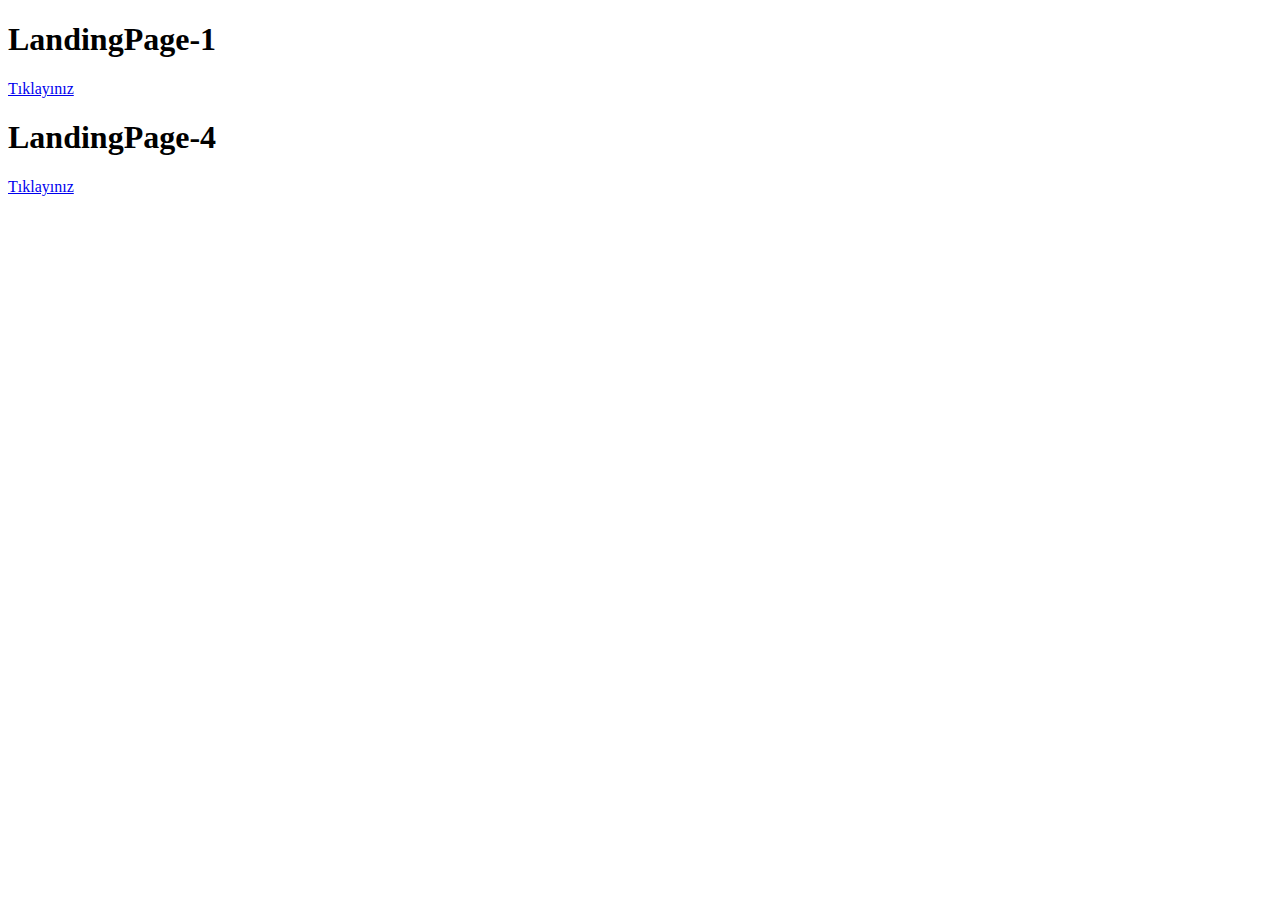
<file: index.html>
<!DOCTYPE html>
<html lang="en">
<head>
  <meta charset="UTF-8">
  <meta name="viewport" content="width=device-width, initial-scale=1.0">
  <title>LndingPageResponsive</title>
</head>
<body>
  <h1>LandingPage-1</h1>
  <a href="landingpage_1/">Tıklayınız</a>
  <h1>LandingPage-4</h1>
  <a href="landingpage_4/">Tıklayınız</a>
</body>
</html>
</file>
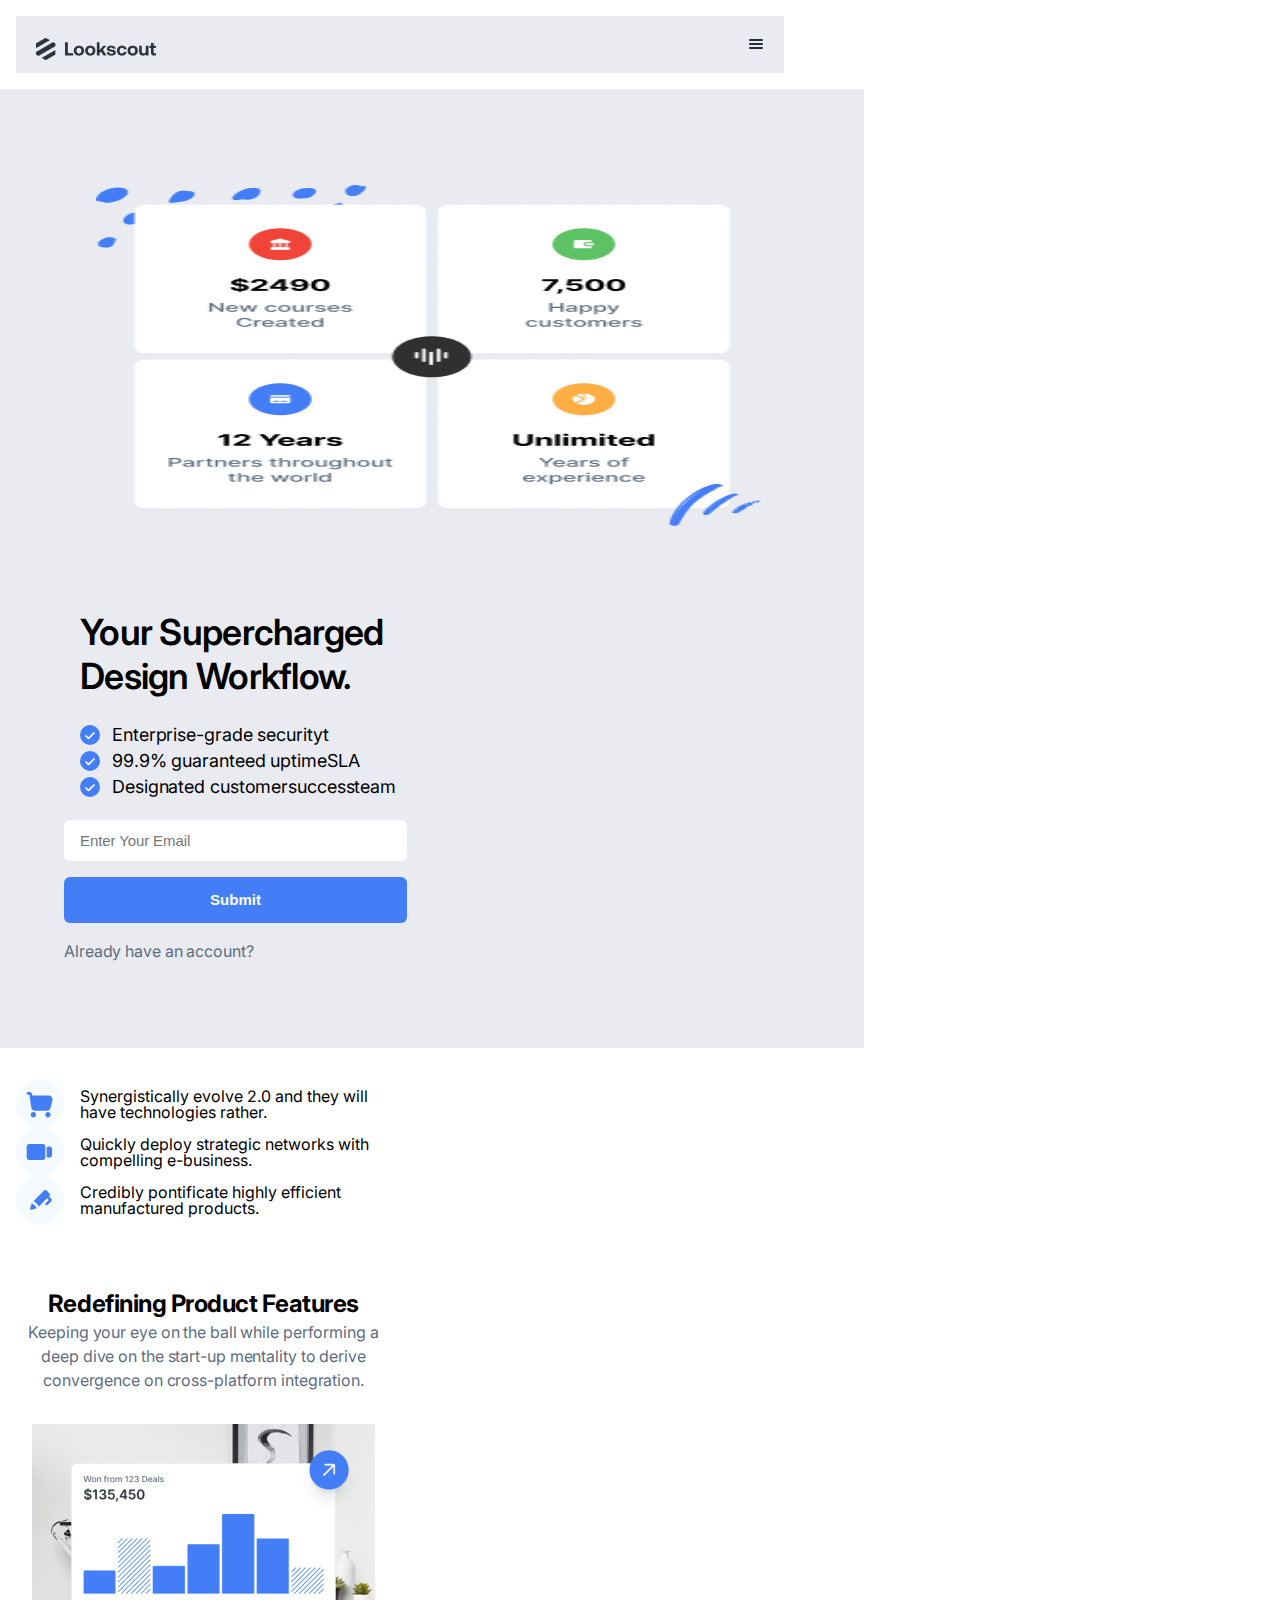
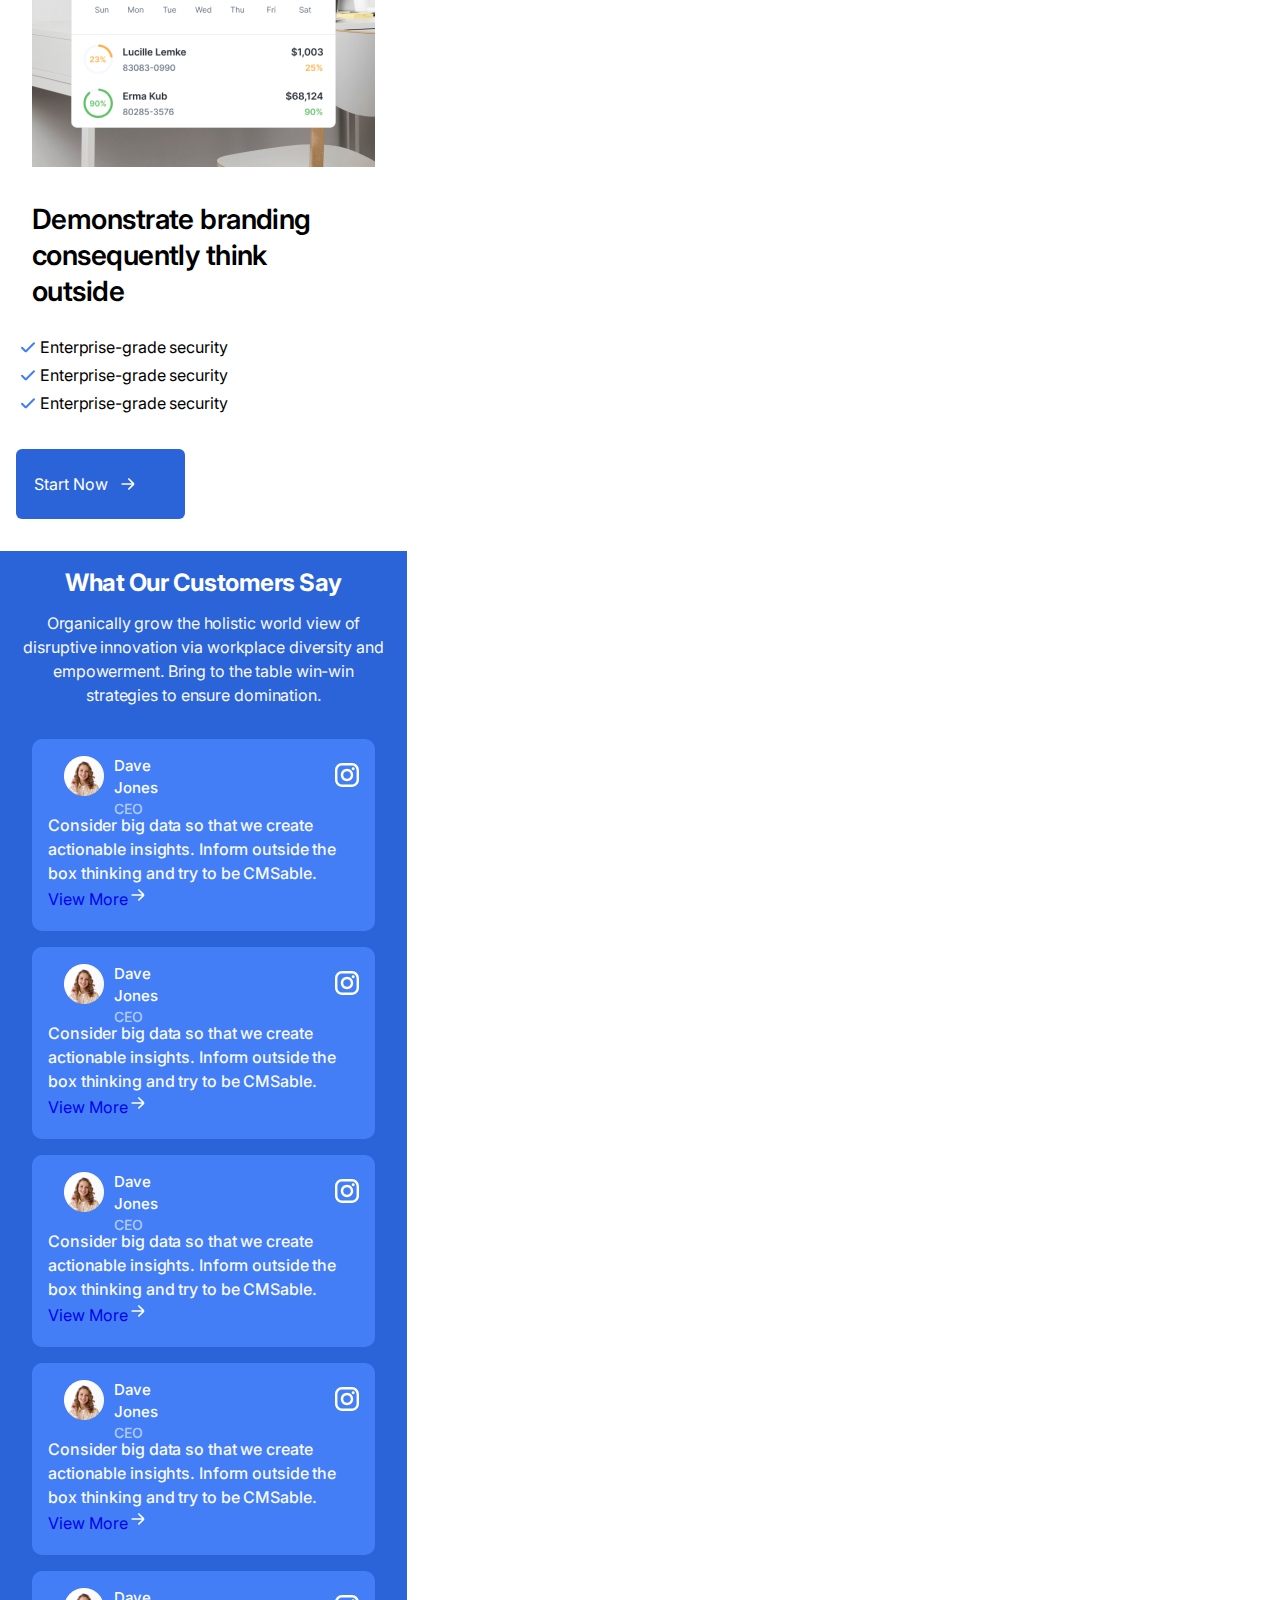
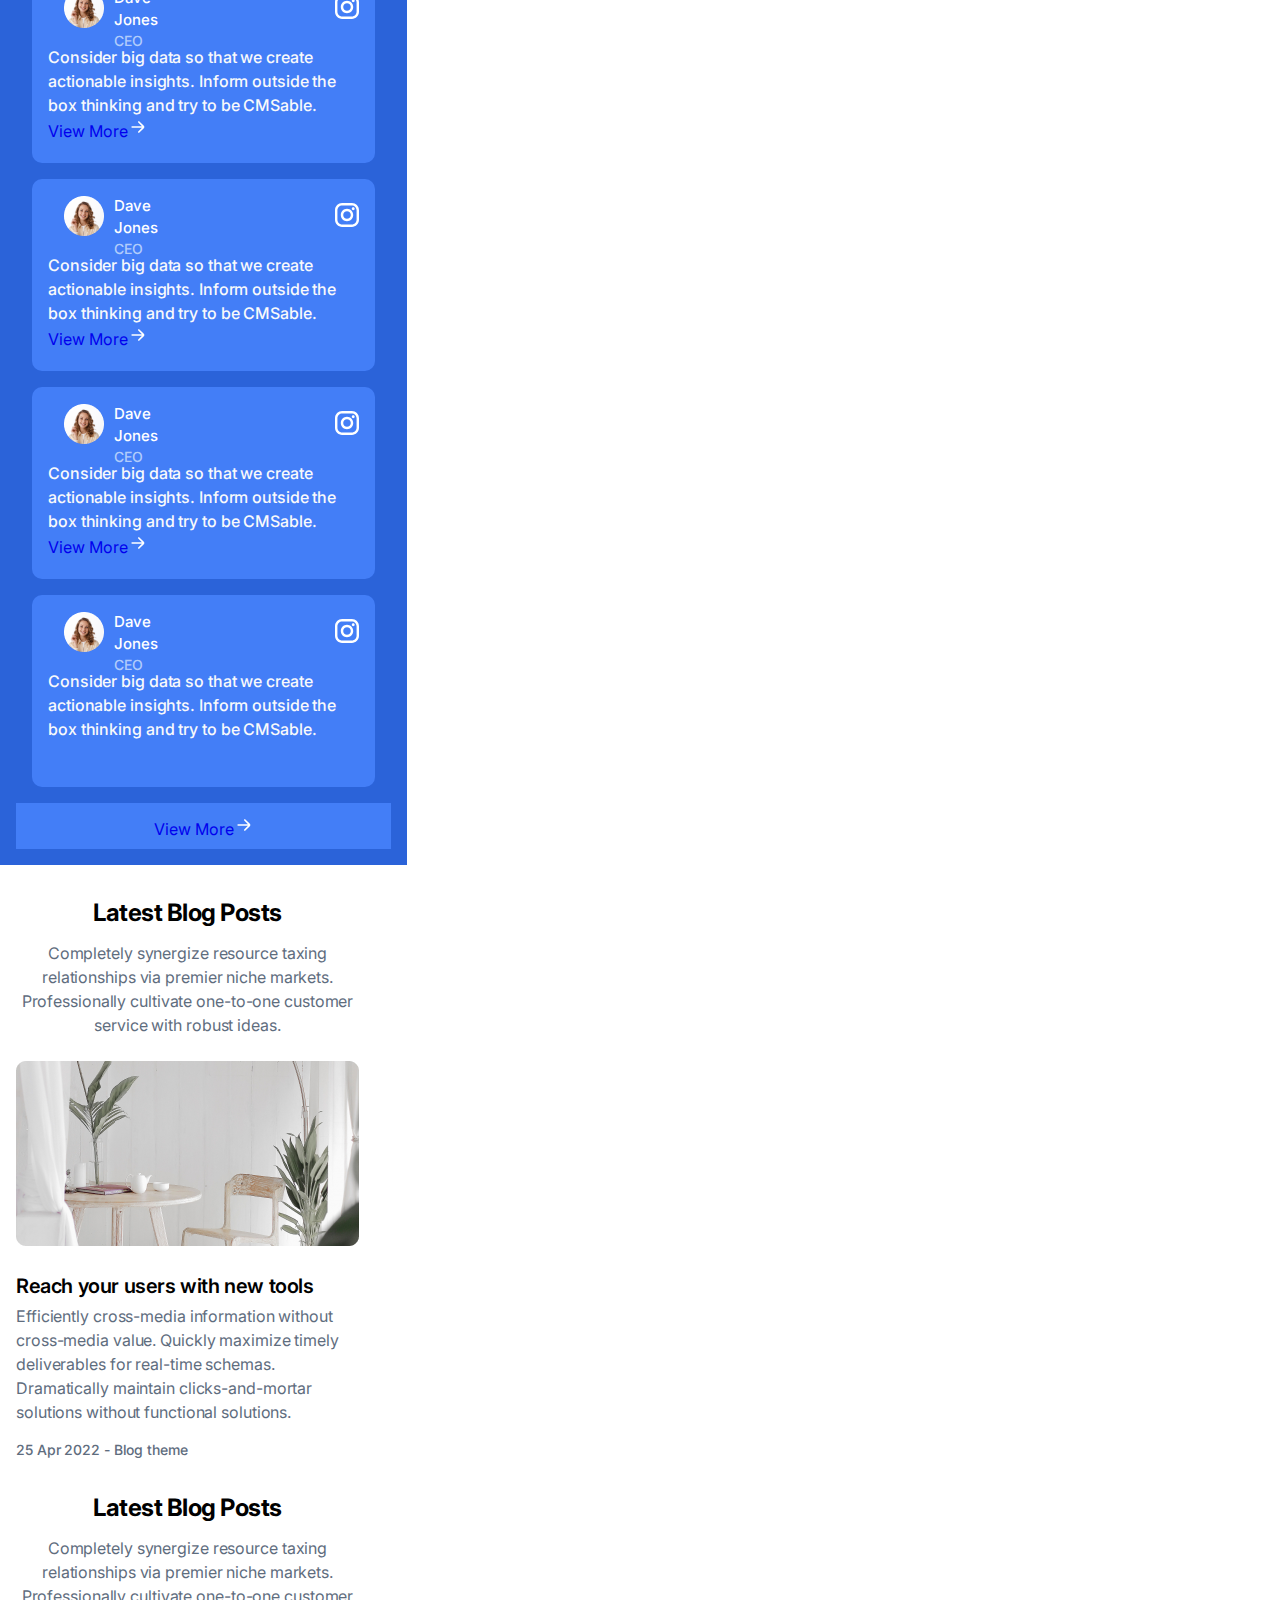
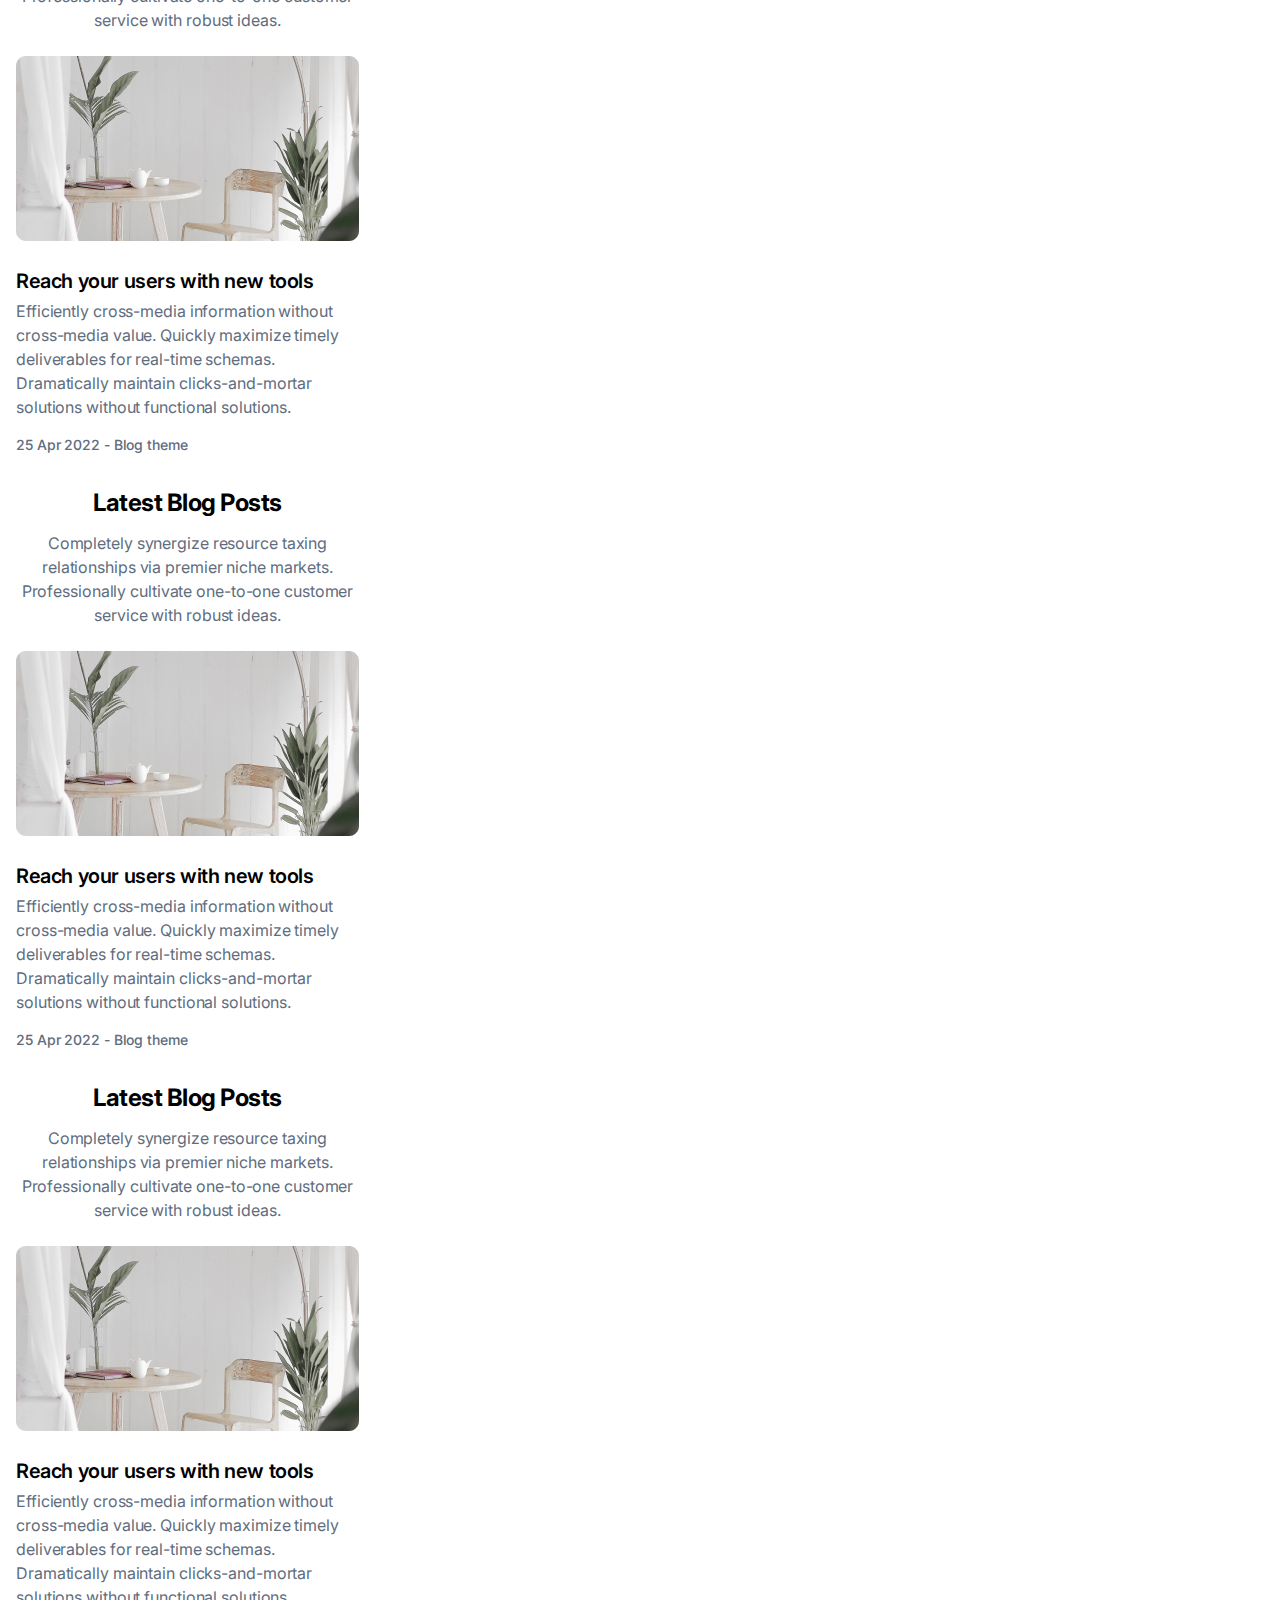
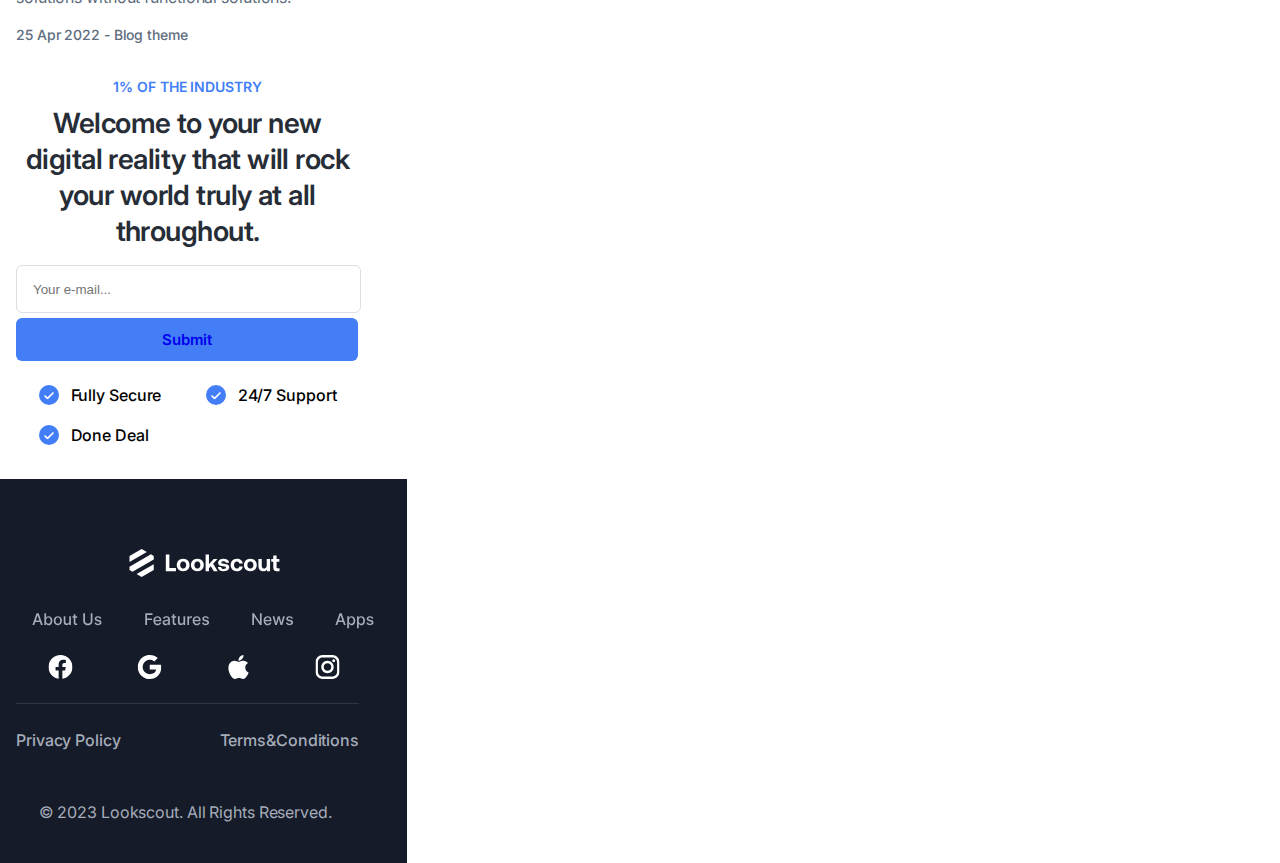
<file: landingpage_4/index.html>
<!DOCTYPE html>
<html lang="en">
  <head>
    <meta name="viewport" content="width=device-width, initial-scale=1.0" />
    <link rel="preconnect" href="https://fonts.googleapis.com" />
    <link rel="preconnect" href="https://fonts.gstatic.com" crossorigin />
    <link
      href="https://fonts.googleapis.com/css2?family=Inter:ital,opsz,wght@0,14..32,100..900;1,14..32,100..900&display=swap"
      rel="stylesheet"
    />
    <meta charset="UTF-8" />
    <link rel="stylesheet" href="css/main.css" />
    <meta name="viewport" content="width=device-width, initial-scale=1.0" />
    <title>Landing Page</title>
  </head>
  <body>
    <section class="container">
      <div class="header">
        <div class="logo">
          <a href="#"
            ><img src="images/company_logo.png" alt="CompanyLogo" />
          </a>
        </div>
        <div class="hamburger_menu">
          <a href="#">
            <img src="images/hamburger.svg" alt="hamburger-menu" />
          </a>
        </div>
      </div>
    </section>
    <div class="header_desktop">
      <div class="header_desktop_logo">
        <a href="#"><img src="images/company_logo.png" alt="Company_Logo"></a>
        <ul class="header_desktop_menu">
          <li>Home</li>
          <li>Our Products</li>
          <li>Resources</li>
          <li>Contacts</li>
        </ul>
      </div>
      <div class="desktop_signup-login">
        <a href="#">Sign Up</a>
        <a href="#">Login</a>
      </div>
    </div>
    <section class="hero">
      <div class="hero_image">
        <img src="images/hero.png" alt="HeroImage" />
      </div>
      <div class="hero_info">
        <div class="hero_first">
          <h3>Your Supercharged Design Workflow.</h3>
          <div class="hero_p">
            <p><img src="images/checkbox.svg" alt="" />Enterprise-grade securityt</p>
            <p><img src="images/checkbox.svg" alt="" />99.9% guaranteed uptimeSLA</p>
            <p><img src="images/checkbox.svg" alt="" />Designated customersuccessteam</p>
          </div>
        </div>
        <div class="hero_second">
          <input type="Email" placeholder="Enter Your Email" />
          <button><a href="#"></a>Submit</button>
          <p>Already have an account?</p>
        </div>
      </div>
    </section>
    <section class="features">
      <div class="features_first">
        <img src="images/shoppingicon.svg" alt="" />
        <p>Synergistically evolve 2.0 and they will have technologies rather.</p>
      </div>
      <div class="features_second">
        <img src="images/cameraicon.svg" alt="" />
        <p>Quickly deploy strategic networks with compelling e-business.</p>
      </div>
      <div class="features_third">
        <img src="images/penicon.svg" alt="" />
        <p>Credibly pontificate highly efficient manufactured products.</p>
      </div>
    </section>
    <section class="product">
      <div class="product_info">
        <h3>Redefining Product Features</h3>
        <p>
          Keeping your eye on the ball while performing a deep dive on the
          start-up mentality to derive convergence on cross-platform
          integration.
        </p>
      </div>
      <div class="product_mains">
        <img src="images/product.png" alt="Product_1" />
        <h3>Demonstrate branding consequently think outside</h3>
        <div class="products_p">
          <p><img src="images/check.svg" alt="" />Enterprise-grade security</p>
          <p><img src="images/check.svg" alt="" />Enterprise-grade security</p>
          <p><img src="images/check.svg" alt="" />Enterprise-grade security</p>
        </div>
        <a href="#">Start Now<img src="images/arrowright.svg" alt=""></a>
      </div>
    </section>
    <section class="costumer">
      <h3>What Our Customers Say</h3>
      <p>
        Organically grow the holistic world view of disruptive innovation via
        workplace diversity and empowerment. Bring to the table win-win
        strategies to ensure domination.
      </p>
      <div class="costumer_grid">
      <div class="costumer_comment">
        <div class="costumer_header">
          <div class="costumer_image">
            <img src="images/costumer_avatar1.png" alt="Costumer Avatar" />
            <div class="costumer_infos">
              <h5>Dave Jones</h5>
              <h6>CEO</h6>
            </div>
          </div>
          <div class="social_media">
            <img src="images/instagramicon.svg" alt="" />
          </div>
        </div>
        <div class="costumer_idea">
          <p>Consider big data so that we create actionable insights. Inform outside the box thinking and try to be CMSable.</p>
          <a href="#">View More<img src="images/arrowright.svg" alt=""></a>
        </div>
      </div>
      <div class="costumer_comment">
        <div class="costumer_header">
          <div class="costumer_image">
            <img src="images/costumer_avatar1.png" alt="Costumer Avatar" />
            <div class="costumer_infos">
              <h5>Dave Jones</h5>
              <h6>CEO</h6>
            </div>
          </div>
          <div class="social_media">
            <img src="images/instagramicon.svg" alt="" />
          </div>
        </div>
        <div class="costumer_idea">
          <p>Consider big data so that we create actionable insights. Inform outside the box thinking and try to be CMSable.</p>
          <a href="#">View More<img src="images/arrowright.svg" alt=""></a>
        </div>
      </div>
      <div class="costumer_comment">
        <div class="costumer_header">
          <div class="costumer_image">
            <img src="images/costumer_avatar1.png" alt="Costumer Avatar" />
            <div class="costumer_infos">
              <h5>Dave Jones</h5>
              <h6>CEO</h6>
            </div>
          </div>
          <div class="social_media">
            <img src="images/instagramicon.svg" alt="" />
          </div>
        </div>
        <div class="costumer_idea">
          <p>Consider big data so that we create actionable insights. Inform outside the box thinking and try to be CMSable.</p>
          <a href="#">View More<img src="images/arrowright.svg" alt=""></a>
        </div>
      </div>
      <div class="costumer_comment">
        <div class="costumer_header">
          <div class="costumer_image">
            <img src="images/costumer_avatar1.png" alt="Costumer Avatar" />
            <div class="costumer_infos">
              <h5>Dave Jones</h5>
              <h6>CEO</h6>
            </div>
          </div>
          <div class="social_media">
            <img src="images/instagramicon.svg" alt="" />
          </div>
        </div>
        <div class="costumer_idea">
          <p>Consider big data so that we create actionable insights. Inform outside the box thinking and try to be CMSable.</p>
          <a href="#">View More<img src="images/arrowright.svg" alt=""></a>
        </div>
      </div>
      <div class="costumer_comment">
        <div class="costumer_header">
          <div class="costumer_image">
            <img src="images/costumer_avatar1.png" alt="Costumer Avatar" />
            <div class="costumer_infos">
              <h5>Dave Jones</h5>
              <h6>CEO</h6>
            </div>
          </div>
          <div class="social_media">
            <img src="images/instagramicon.svg" alt="" />
          </div>
        </div>
        <div class="costumer_idea">
          <p>Consider big data so that we create actionable insights. Inform outside the box thinking and try to be CMSable.</p>
          <a href="#">View More<img src="images/arrowright.svg" alt=""></a>
        </div>
      </div>
      <div class="costumer_comment">
        <div class="costumer_header">
          <div class="costumer_image">
            <img src="images/costumer_avatar1.png" alt="Costumer Avatar" />
            <div class="costumer_infos">
              <h5>Dave Jones</h5>
              <h6>CEO</h6>
            </div>
          </div>
          <div class="social_media">
            <img src="images/instagramicon.svg" alt="" />
          </div>
        </div>
        <div class="costumer_idea">
          <p>Consider big data so that we create actionable insights. Inform outside the box thinking and try to be CMSable.</p>
          <a href="#">View More<img src="images/arrowright.svg" alt=""></a>
        </div>
      </div>
      <div class="costumer_comment">
        <div class="costumer_header">
          <div class="costumer_image">
            <img src="images/costumer_avatar1.png" alt="Costumer Avatar" />
            <div class="costumer_infos">
              <h5>Dave Jones</h5>
              <h6>CEO</h6>
            </div>
          </div>
          <div class="social_media">
            <img src="images/instagramicon.svg" alt="" />
          </div>
        </div>
        <div class="costumer_idea">
          <p>Consider big data so that we create actionable insights. Inform outside the box thinking and try to be CMSable.</p>
          <a href="#">View More<img src="images/arrowright.svg" alt=""></a>
        </div>
      </div>
      <div class="costumer_comment">
        <div class="costumer_header">
          <div class="costumer_image">
            <img src="images/costumer_avatar1.png" alt="Costumer Avatar" />
            <div class="costumer_infos">
              <h5>Dave Jones</h5>
              <h6>CEO</h6>
            </div>
          </div>
          <div class="social_media">
            <img src="images/instagramicon.svg" alt="" />
          </div>
        </div>
        <div class="costumer_idea">
          <p>Consider big data so that we create actionable insights. Inform outside the box thinking and try to be CMSable.</p>
        </div>
      </div>
    </div>
      <div class="last_button">
        <a href="#">View More<img src="images/arrowright.svg" alt=""></a>
      </div>
    </section>
    <section class="latest">
      <div class="header_latest">
        <h2>Latest Blog Posts</h2>
        <p>Completely synergize resource taxing relationships via premier niche markets. Professionally  cultivate 
        one-to-one customer service with robust ideas.</p>
      </div>
      <div class="latest_grid">
        <div class="latest_img">
          <img src="images/latest1.png" alt="Latest_1">
        </div>
        <div class="latest_info">
          <h4>Reach your users with new tools</h4>
          <p>Efficiently cross-media information without cross-media value. Quickly maximize timely deliverables
            for real-time schemas. Dramatically maintain clicks-and-mortar solutions without functional solutions.</p>
            <span>25 Apr 2022  - Blog theme</span>
        </div>
      </div>
      <div class="header_latest">
        <h2>Latest Blog Posts</h2>
        <p>Completely synergize resource taxing relationships via premier niche markets. Professionally  cultivate 
        one-to-one customer service with robust ideas.</p>
      </div>
      <div class="latest_grid">
        <div class="latest_img">
          <img src="images/latest1.png" alt="Latest_1">
        </div>
        <div class="latest_info">
          <h4>Reach your users with new tools</h4>
          <p>Efficiently cross-media information without cross-media value. Quickly maximize timely deliverables
            for real-time schemas. Dramatically maintain clicks-and-mortar solutions without functional solutions.</p>
            <span>25 Apr 2022  - Blog theme</span>
        </div>
      </div>
      <div class="header_latest">
        <h2>Latest Blog Posts</h2>
        <p>Completely synergize resource taxing relationships via premier niche markets. Professionally  cultivate 
        one-to-one customer service with robust ideas.</p>
      </div>
      <div class="latest_grid">
        <div class="latest_img">
          <img src="images/latest1.png" alt="Latest_1">
        </div>
        <div class="latest_info">
          <h4>Reach your users with new tools</h4>
          <p>Efficiently cross-media information without cross-media value. Quickly maximize timely deliverables
            for real-time schemas. Dramatically maintain clicks-and-mortar solutions without functional solutions.</p>
            <span>25 Apr 2022  - Blog theme</span>
        </div>
      </div>
      <div class="header_latest">
        <h2>Latest Blog Posts</h2>
        <p>Completely synergize resource taxing relationships via premier niche markets. Professionally  cultivate 
        one-to-one customer service with robust ideas.</p>
      </div>
      <div class="latest_grid">
        <div class="latest_img">
          <img src="images/latest1.png" alt="Latest_1">
        </div>
        <div class="latest_info">
          <h4>Reach your users with new tools</h4>
          <p>Efficiently cross-media information without cross-media value. Quickly maximize timely deliverables
            for real-time schemas. Dramatically maintain clicks-and-mortar solutions without functional solutions.</p>
            <span>25 Apr 2022  - Blog theme</span>
        </div>
      </div>
    </section>
    <section class="industry">
      <div class="industry_header">
        <h6>1% OF THE INDUSTRY</h6>
        <h3>Welcome to your new digital reality that will rock your world truly at all throughout.</h3>
      </div>
      <div class="industry_button">
        <input type="Email" placeholder="Your e-mail...">
        <a href="#">Submit</a>
      </div>
      <div class="checkbox">
        <p><img src="images/checkbox.svg" alt="">Fully Secure</p>
        <p><img src="images/checkbox.svg" alt="">24/7 Support</p>
        <p><img src="images/checkbox.svg" alt="">Done Deal</p>
      </div>
    </section>
    <section class="footer">
      <div class="footer_header">
        <div class="footer_companies">
          <div class="company_logo">
            <img src="images/company_logo_white.svg" alt="">
          </div>
          <div class="footer_links">
            <img src="images/about_us.svg" alt="About_us">
            <img src="images/features_link.svg" alt="Features">
            <img src="images/news_link.svg" alt="News">
            <img src="images/apps_link.svg" alt="Apps">
          </div>
          <div class="social_icons">
            <img src="images/facebook_white.svg" alt="Facebook">
            <img src="images/google_white.svg" alt="Google">
            <img src="images/apple_white.svg" alt="Apple">
            <img src="images/instagram_white.svg" alt="Instagram">
          </div>
        </div>
      </div>
      <div class="footer_bottem">
        <div class="footer_bottom_info">
          <p>Privacy Policy</p>
          <p>Terms&Conditions</p>
        </div>
        <div class="footer_bottom_end">
          <p>© 2023 Lookscout. All Rights Reserved.</p>
        </div>
      </div>
    </section>
  </body>
</html>
</file>
<file: landingpage_4/css/main.css>
:root {
  --black: #272D37;
  --white: #ffffff;
	--blue: #437EF7;
	--light-blue: #e6f0ff;
	--dark-white: #f8f9fb;
	--light-gray: #DAE0E6;
	--gray: #5F6D7E;
	--light-gray-border: #EAEBF0;
	--icon-bg: #F5FAFF;
	--blue-bg: #2B63D9;
}

html, body, div, span, applet, object, iframe,
h1, h2, h3, h4, h5, h6, p, blockquote, pre,
a, abbr, acronym, address, big, cite, code,
del, dfn, em, img, ins, kbd, q, s, samp,
small, strike, strong, sub, sup, tt, var,
b, u, i, center,
dl, dt, dd, ol, ul, li,
fieldset, form, label, legend,
table, caption, tbody, tfoot, thead, tr, th, td,
article, aside, canvas, details, embed, 
figure, figcaption, footer, header, hgroup, 
menu, nav, output, ruby, section, summary,
time, mark, audio, video {
	margin: 0;
	padding: 0;
	border: 0;
	font-size: 100%;
	font: inherit;
	vertical-align: baseline;
}
/* HTML5 display-role reset for older browsers */
article, aside, details, figcaption, figure, 
footer, header, hgroup, menu, nav, section {
	display: block;
}
body {
  font-family: "Inter", system-ui;
	line-height: 1;
  height: 100%;
}
ol, ul {
	list-style: none;
}
blockquote, q {
	quotes: none;
}
blockquote:before, blockquote:after,
q:before, q:after {
	content: '';
	content: none;
}
table {
	border-collapse: collapse;
	border-spacing: 0;
}

a {
  text-decoration: none;
}

.container {
  width: 100%;
	max-width: 100%;
}

.header {
  padding: 16px;
  display: flex;
  align-items: center;
  justify-content: space-between;
  border-bottom: 1px solid var(--light-gray-border);
  background-color: var(--light-gray-border);
}

.header_desktop {
  display: none;
}

.logo {
  width: 120px;
  height: 22.4px;
  top: 4.8px;
  left: 4px;
}
  

.hamburger_menu {
  width: 24px;
  height: 24px;
  gap: 8px;
  border-radius: 5px;
}


.hero {
  width: 375px;
  background-color: var(--light-gray-border);
}

.hero_image img {
  width: 343px;
  height: 343px;
  padding: 32px 16px 0;
}

.hero_info {
  width: 375px;
  padding: 32px 16px 40px 16px;
}

.hero_first {
  width: 343px;
  height: 210px;
  gap: 24px;
}

.hero_info h3 {
font-size: 36px;
font-weight: 600;
line-height: 44px;
letter-spacing: -0.02em;
text-align: left;
padding: 0 16px 24px 16px;

}

.hero_p {
  width: 343px;
  height: 98px;
  gap: 10px;
  padding: 0 16px 24px;
}

.hero_info p { 
  display: flex; 
  align-items: center;
  gap: 12px;
  font-size: 18px;
  font-weight: 400;
  line-height: 26px;
  letter-spacing: -0.10000000149011612px;
  text-align: left;
}

.hero_second {
  display: flex;
  flex-direction: column;
  width: 343px;
  height: 140px;
  gap: 16px;
}
.hero_second input{
  height: 46px;
  padding: 12px 16px;
  border-radius: 6px;
  border: 1px;
  border-color: var(--light-gray);
  font-size: 15px;
  font-weight: 400;
  letter-spacing: -0.10000000149011612px;
  text-align: left;
}
.hero_second button {
  width: 343px;
  height: 46px;
  padding: 12px 18px;
  border-radius: 6px;
  background-color: var(--blue);
  border-style: none;
  font-size: 15px;
  font-weight: 600;
  line-height: 22px;
  text-align: center;
  color: var(--white);
}

.hero_second p {
  font-size: 16px;
  font-weight: 400;
  line-height: 24px;
  letter-spacing: -0.10000000149011612px;
  text-align: left;
  color: var(--gray);
}

.features {
  width: 375px;
  padding: 32px 16px;
  gap: 32px;
}

.features_first {
  display: flex;
  align-items: center;
  justify-content: center;
  gap: 16px;
}

.features_second {
  display: flex;
  align-items: center;
  justify-content: center;
  gap: 16px;
}

.features_third {
  display: flex;
  align-items: center;
  justify-content: center;
  gap: 16px;
}

.product {
  width: 375px;
  padding: 32px 16px;
  gap: 32px;
}

.product_info h3 {
  font-size: 24px;
  font-weight: 700;
  line-height: 32px;
  letter-spacing: -0.02em;
  text-align: center;
}

.product_info p {
  font-size: 16px;
  font-weight: 400;
  line-height: 24px;
  letter-spacing: -0.10000000149011612px;
  text-align: center;
  color: var(--gray);
}

.product_mains {
  width: 343px;
}

.product_mains img {
  width: 343px;
  height: 343px;
  padding: 32px 16px;
  justify-content: center;
}


.product_mains h3 {
  font-size: 28px;
  font-weight: 600;
  line-height: 36px;
  letter-spacing: -0.02em;
  text-align: left;
  padding: 0 16px 24px;
}


.products_p img {
  width: 18px;
  height: 18px;
  padding: 5.25px 3px 4.81px 3px;
}

.products_p p{
  display: flex;
  align-items: center;
  font-size: 16px;
  font-weight: 400;
  line-height: 24px;
  letter-spacing: -0.10000000149011612px;
  text-align: left;
  color: var(#5F6D7E);
}

.product_mains a {
  display: flex;
  align-items: center;
  width: 133px;
  height: 46px;
  padding: 12px 18px 12px 18px;
  gap: 6px;
  border-radius: 6px ;
  background-color: var(--blue-bg);
  border-style: none;
  color: var(--white);
  margin-top: 32px;
    img{
      width: 20px;
      height: 20px;
      padding: 5px 4.51px 5px 4.17px;
    }
}

.costumer {
  width: 375px;
  padding: 16px ;
  background-color: var(--blue-bg);
}



.costumer_grid {
  display: grid;
  grid-template-columns: repeat(1,1fr);
  margin-top: 32px;
}

.costumer h3 {
  font-size: 24px;
  font-weight: 700;
  line-height: 32px;
  letter-spacing: -0.02em;
  text-align: center;
  color: var(--white);
  padding-bottom: 12px;
}

.costumer p {
  font-size: 16px;
  font-weight: 400;
  line-height: 24px;
  letter-spacing: -0.10000000149011612px;
  text-align: center;
  color: var(--dark-white);
}

.costumer_comment {
  width: 343px;
  height: 192px;
  margin: 0 16px 16px 16px ;
  gap: 8px;
  border-radius: 10px;
  background-color: var(--blue);
}

.costumer_header {
  width: 311px;
  height: 42px;
  display: flex;
  padding: 16px;
  justify-content: space-between;
  align-items: center;

}

.costumer_image {
  display: flex;
  align-items: center;
}

.costumer_image  img {
  display: flex;
  width: 40px;
  height: 40px;
  padding: 17px 10px 17px 16px;
}

.costumer_infos {
  width: 83px;
  height: 42px;
}

.costumer_infos h5 {
  font-size: 15px;
  font-weight: 500;
  line-height: 22px;
  letter-spacing: -0.10000000149011612px;
  text-align: left;
  color: white;
}

.costumer_infos h6 {
  font-size: 14px;
  font-weight: 500;
  line-height: 20px;
  letter-spacing: -0.10000000149011612px;
  text-align: left;
  color: #B1CCFB;
}

.costumer_idea {
  width: 311px;
  height: 70px;
  padding-inline: 16px;
}

.costumer_idea p {
  font-size: 16px;
  font-weight: 500;
  line-height: 24px;
  letter-spacing: -0.10000000149011612px;
  text-align: left;
}

.costumer_idea button {  
  display: flex;
  align-items: center;
  width: 104px;
  height: 22px;
  border-radius: 5px;
  border-style: none;
  background-color: #437EF7;
  color: var(--white);
  text-align: left;
}

.last_button {
  display: flex;
  align-items: center;
  justify-content: center;
  text-align: center;
  padding: 12px 18px;
  color: #ffffff;
  background-color: var(--blue);
}

.latest {
  width: 375px;
}

.header_latest {
  width: 343px;
  padding: 32px 16px 24px;
}

.header_latest h2 {
  font-size: 24px;
  font-weight: 700;
  line-height: 32px;
  letter-spacing: -0.02em;
  text-align: center;
  padding-bottom: 12px;
}

.header_latest p {
  font-size: 16px;
  font-weight: 400;
  line-height: 24px;
  letter-spacing: -0.10000000149011612px;
  text-align: center;
  color: var(--gray);
}

.latest_grid {
  display: grid;
  grid-template-columns: auto;
}

.latest_img {
  border-radius: 5px;
  padding: 0 16px 24px;
}

.latest_info {
  padding: 0 16px;
}

.latest_info h4 {
  font-size: 20px;
  font-weight: 600;
  line-height: 28px;
  letter-spacing: -0.02em;
  text-align: left;
  padding-bottom: 4px;
}

.latest_info p {
  font-size: 16px;
  font-weight: 400;
  line-height: 24px;
  letter-spacing: -0.10000000149011612px;
  text-align: left;
  color: var(--gray);
  padding-bottom: 16px;
}

.latest_info span {
  font-size: 14px;
  font-weight: 500;
  line-height: 20px;
  letter-spacing: -0.10000000149011612px;
  text-align: left;
  color: var(--gray);
  padding-bottom: 32px;
}

.industry {
  width: 375px;
  padding: 32px 16px;
}

.industry_header {
  width: 343px;
  gap: 24px;
  margin-bottom: 16PX;
}

.industry_header h6 {
  display: flex;
  justify-content: center;
  font-size: 14px;
  font-weight: 600;
  line-height: 20px;
  letter-spacing: -0.10000000149011612px;
  color: var(--blue);
  padding-bottom: 8px;
}

.industry_header h3 {
  font-size: 28px;
  font-weight: 600;
  line-height: 36px;
  letter-spacing: -0.02em;
  text-align: center;
  color: var(--black);
}

.industry_button {
  width: 343px;
  margin-bottom: 16px;
}

.industry_button input {
  width: 343px;
  padding: 12px 16px;
  gap: 8px;
  border-radius: 6px;
  border: 1px solid #DAE0E6;
  width: 311px;
  height: 22px;
  margin-bottom: 16px;
}

.industry_button a {
  width: 343px;
  height: 48px;
  padding: 12px 146px;
  gap: 6px;
  border-radius: 6px;
  background-color: var(--blue);
  font-size: 15px;
  font-weight: 600;
  line-height: 22px;
  text-align: left;

}

.checkbox {
  display: flex;
  flex-wrap: wrap;
  justify-content: space-between;
  width: 298px;
  height: 64px;
  gap: 16px;
  padding: 16px 22.5px 0;

  
}

.checkbox p {
  display: flex;
  align-items: center ;
  gap: 12px;
  font-size: 16px;
  font-weight: 500;
  line-height: 24px;
  letter-spacing: -0.10000000149011612px;
  text-align: left;
}

.footer {
  width: 375px;
  height: 320px;
  padding: 32px 16px;
  background-color:  #151B28;
}

.footer_companies {
  width: 43px;
  height: 136px;
  gap: 24px;
  padding: 32px 16px 24px;
}

.company_logo {
  width: 160px;
  height: 40px;
  padding: 0 91.5px 24px;
}

.footer_links {
  display: flex;
  justify-content: space-between;
  gap: 41px;
  padding-bottom: 24px;
}

.social_icons {
  display: flex;
  justify-content: space-around;
  gap: 64px;
  padding: 0 16px;
}

.footer_bottom {
  width: 343px;
  height: 96x;
  padding: 24px;
  gap: 24px;
}

.footer_bottom_info {
  display: flex;
  justify-content: space-between;
  width: 343px;
  height: 24px;
  border-top: 1px solid #2E3545
}

.footer_bottom_info p {
  font-size: 16px;
  font-weight: 500;
  line-height: 24px;
  letter-spacing: -0.10000000149011612px;
  text-align: left;
  color: #A5ACBA;
  padding-top: 24px;
}

.footer_bottom_end {
  display: flex;
align-items: center;
  font-size: 16px;
  font-weight: 400;
  line-height: 24px;
  letter-spacing: -0.10000000149011612px;
  text-align: center;
  color: #A5ACBA;
  padding: 72px 22.5px 0;
}

@media screen and (min-width: 768px) {
  .container {
    width: 768px;
    padding: 16px;
    justify: space-between;
  }

  .hero {
    width: 768px;
    padding: 48px;
    gap: 40px;

    .hero_image img{
      width: 672px;
      padding: 48px;
    }
  }
  
}
</file>
